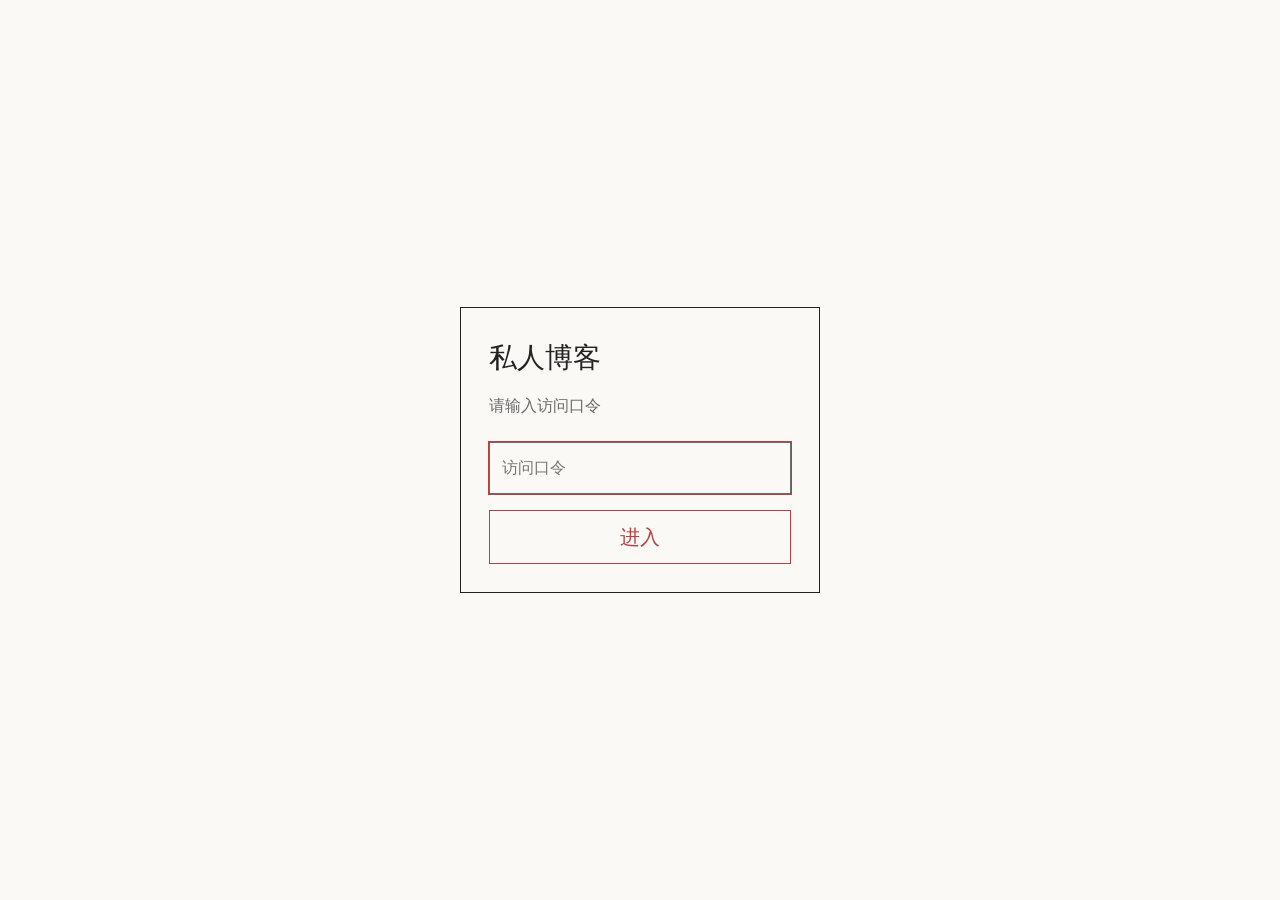
<file: index.html>
<!doctype html>
<html lang="zh-CN" class="staticrypt-html">
  <head>
    <meta charset="utf-8" />
    <meta name="viewport" content="width=device-width, initial-scale=1" />
    <meta name="robots" content="noindex,nofollow" />
    <meta http-equiv="cache-control" content="no-cache" />
    <title>私人博客</title>
    <style>:root {
  color-scheme: light;
  --background: #faf9f6;
  --text: #222;
  --muted: #6b6b6b;
  --accent: #b64040;
}

.staticrypt-html,
.staticrypt-body { height: 100%; margin: 0; }
.staticrypt-content {
  min-height: 100%;
  display: grid;
  place-items: center;
  box-sizing: border-box;
  padding: 24px;
  background: var(--background);
  color: var(--text);
  font: 16px/1.6 "Noto Serif SC", "Songti SC", Georgia, serif;
}
.staticrypt-page { width: min(100%, 360px); }
.staticrypt-form { border: 1px solid var(--text); padding: 28px; }
.staticrypt-title { margin: 0 0 12px; font-size: 28px; }
.staticrypt-instructions p + p { color: var(--muted); margin: 0 0 24px; }
.staticrypt-password-container { position: relative; margin-bottom: 16px; }
.staticrypt-password-container input {
  width: 100%;
  box-sizing: border-box;
  padding: 12px;
  border: 1px solid var(--muted);
  border-radius: 0;
  background: transparent;
  color: var(--text);
  font: inherit;
}
.staticrypt-password-container input:focus { outline: 1px solid var(--accent); }
.staticrypt-decrypt-button {
  width: 100%;
  padding: 10px 16px;
  border: 1px solid var(--accent);
  border-radius: 0;
  background: transparent;
  color: var(--accent);
  font: inherit;
  font-size: 20px;
  cursor: pointer;
}
.staticrypt-decrypt-button:hover { text-decoration: underline; }
.staticrypt-decrypt-button:disabled { opacity: .6; cursor: wait; }
.staticrypt-error { color: var(--accent); margin: 12px 0 0; }
.hidden { display: none !important; }
.staticrypt-spinner-container {
  height: 100%;
  display: grid;
  place-items: center;
  background: var(--background);
}
.staticrypt-spinner {
  width: 24px;
  height: 24px;
  border: 2px solid var(--muted);
  border-right-color: transparent;
  border-radius: 50%;
  animation: spin 1s linear infinite;
}
@keyframes spin { to { transform: rotate(360deg); } }
@media (prefers-color-scheme: dark) {
  :root {
    color-scheme: dark;
    --background: #181818;
    --text: #e5e3de;
    --muted: #aaa7a1;
    --accent: #e57373;
  }
}
@media (prefers-reduced-motion: reduce) {
  .staticrypt-spinner { animation: none; }
}
</style>
  </head>
  <body class="staticrypt-body">
    <div id="staticrypt_loading" class="staticrypt-spinner-container" role="status" aria-label="正在打开博客">
      <div class="staticrypt-spinner"></div>
    </div>
    <div id="staticrypt_content" class="staticrypt-content hidden">
      <div class="staticrypt-page">
        <div class="staticrypt-form">
          <div class="staticrypt-instructions">
            <p class="staticrypt-title">私人博客</p>
            <p>请输入访问口令</p>
          </div>
          <form id="staticrypt-form">
            <div class="staticrypt-password-container">
              <input id="staticrypt-password" name="password" type="password" aria-label="访问口令"
                placeholder="访问口令" autocomplete="current-password" required />
            </div>
            <button type="submit" class="staticrypt-decrypt-button">进入</button>
            <p id="blog-login-error" class="staticrypt-error" role="alert" hidden></p>
          </form>
        </div>
      </div>
    </div>
    <script>
      const staticryptInitiator = ((function(){
  const exports = {};
  const cryptoEngine = ((function(){
  const exports = {};
  const { subtle } = crypto;

const IV_BITS = 16 * 8;
const HEX_BITS = 4;
const ENCRYPTION_ALGO = "AES-CBC";

/**
 * Translates between utf8 encoded hexadecimal strings
 * and Uint8Array bytes.
 */
const HexEncoder = {
    /**
     * hex string -> bytes
     * @param {string} hexString
     * @returns {Uint8Array}
     */
    parse: function (hexString) {
        if (hexString.length % 2 !== 0) throw "Invalid hexString";
        const arrayBuffer = new Uint8Array(hexString.length / 2);

        for (let i = 0; i < hexString.length; i += 2) {
            const byteValue = parseInt(hexString.substring(i, i + 2), 16);
            if (isNaN(byteValue)) {
                throw "Invalid hexString";
            }
            arrayBuffer[i / 2] = byteValue;
        }
        return arrayBuffer;
    },

    /**
     * bytes -> hex string
     * @param {Uint8Array} bytes
     * @returns {string}
     */
    stringify: function (bytes) {
        const hexBytes = [];

        for (let i = 0; i < bytes.length; ++i) {
            let byteString = bytes[i].toString(16);
            if (byteString.length < 2) {
                byteString = "0" + byteString;
            }
            hexBytes.push(byteString);
        }
        return hexBytes.join("");
    },
};

/**
 * Translates between utf8 strings and Uint8Array bytes.
 */
const UTF8Encoder = {
    parse: function (str) {
        return new TextEncoder().encode(str);
    },

    stringify: function (bytes) {
        return new TextDecoder().decode(bytes);
    },
};

/**
 * Salt and encrypt a msg with a password.
 */
async function encrypt(msg, hashedPassword) {
    // Must be 16 bytes, unpredictable, and preferably cryptographically random. However, it need not be secret.
    // https://developer.mozilla.org/en-US/docs/Web/API/SubtleCrypto/encrypt#parameters
    const iv = crypto.getRandomValues(new Uint8Array(IV_BITS / 8));

    const key = await subtle.importKey("raw", HexEncoder.parse(hashedPassword), ENCRYPTION_ALGO, false, ["encrypt"]);

    const encrypted = await subtle.encrypt(
        {
            name: ENCRYPTION_ALGO,
            iv: iv,
        },
        key,
        UTF8Encoder.parse(msg)
    );

    // iv will be 32 hex characters, we prepend it to the ciphertext for use in decryption
    return HexEncoder.stringify(iv) + HexEncoder.stringify(new Uint8Array(encrypted));
}
exports.encrypt = encrypt;

/**
 * Decrypt a salted msg using a password.
 *
 * @param {string} encryptedMsg
 * @param {string} hashedPassword
 * @returns {Promise<string>}
 */
async function decrypt(encryptedMsg, hashedPassword) {
    const ivLength = IV_BITS / HEX_BITS;
    const iv = HexEncoder.parse(encryptedMsg.substring(0, ivLength));
    const encrypted = encryptedMsg.substring(ivLength);

    const key = await subtle.importKey("raw", HexEncoder.parse(hashedPassword), ENCRYPTION_ALGO, false, ["decrypt"]);

    const outBuffer = await subtle.decrypt(
        {
            name: ENCRYPTION_ALGO,
            iv: iv,
        },
        key,
        HexEncoder.parse(encrypted)
    );

    return UTF8Encoder.stringify(new Uint8Array(outBuffer));
}
exports.decrypt = decrypt;

/**
 * Salt and hash the password so it can be stored in localStorage without opening a password reuse vulnerability.
 *
 * @param {string} password
 * @param {string} salt
 * @returns {Promise<string>}
 */
async function hashPassword(password, salt) {
    // we hash the password in multiple steps, each adding more iterations. This is because we used to allow less
    // iterations, so for backward compatibility reasons, we need to support going from that to more iterations.
    let hashedPassword = await hashLegacyRound(password, salt);

    hashedPassword = await hashSecondRound(hashedPassword, salt);

    return hashThirdRound(hashedPassword, salt);
}
exports.hashPassword = hashPassword;

/**
 * This hashes the password with 1k iterations. This is a low number, we need this function to support backwards
 * compatibility.
 *
 * @param {string} password
 * @param {string} salt
 * @returns {Promise<string>}
 */
function hashLegacyRound(password, salt) {
    return pbkdf2(password, salt, 1000, "SHA-1");
}
exports.hashLegacyRound = hashLegacyRound;

/**
 * Add a second round of iterations. This is because we used to use 1k, so for backwards compatibility with
 * remember-me/autodecrypt links, we need to support going from that to more iterations.
 *
 * @param hashedPassword
 * @param salt
 * @returns {Promise<string>}
 */
function hashSecondRound(hashedPassword, salt) {
    return pbkdf2(hashedPassword, salt, 14000, "SHA-256");
}
exports.hashSecondRound = hashSecondRound;

/**
 * Add a third round of iterations to bring total number to 600k. This is because we used to use 1k, then 15k, so for
 * backwards compatibility with remember-me/autodecrypt links, we need to support going from that to more iterations.
 *
 * @param hashedPassword
 * @param salt
 * @returns {Promise<string>}
 */
function hashThirdRound(hashedPassword, salt) {
    return pbkdf2(hashedPassword, salt, 585000, "SHA-256");
}
exports.hashThirdRound = hashThirdRound;

/**
 * Salt and hash the password so it can be stored in localStorage without opening a password reuse vulnerability.
 *
 * @param {string} password
 * @param {string} salt
 * @param {int} iterations
 * @param {string} hashAlgorithm
 * @returns {Promise<string>}
 */
async function pbkdf2(password, salt, iterations, hashAlgorithm) {
    const key = await subtle.importKey("raw", UTF8Encoder.parse(password), "PBKDF2", false, ["deriveBits"]);

    const keyBytes = await subtle.deriveBits(
        {
            name: "PBKDF2",
            hash: hashAlgorithm,
            iterations,
            salt: UTF8Encoder.parse(salt),
        },
        key,
        256
    );

    return HexEncoder.stringify(new Uint8Array(keyBytes));
}

function generateRandomSalt() {
    const bytes = crypto.getRandomValues(new Uint8Array(128 / 8));

    return HexEncoder.stringify(new Uint8Array(bytes));
}
exports.generateRandomSalt = generateRandomSalt;

async function signMessage(hashedPassword, message) {
    const key = await subtle.importKey(
        "raw",
        HexEncoder.parse(hashedPassword),
        {
            name: "HMAC",
            hash: "SHA-256",
        },
        false,
        ["sign"]
    );
    const signature = await subtle.sign("HMAC", key, UTF8Encoder.parse(message));

    return HexEncoder.stringify(new Uint8Array(signature));
}
exports.signMessage = signMessage;

function getRandomAlphanum() {
    const possibleCharacters = "abcdefghijklmnopqrstuvwxyzABCDEFGHIJKLMNOPQRSTUVWXYZ0123456789";

    let byteArray;
    let parsedInt;

    // Keep generating new random bytes until we get a value that falls
    // within a range that can be evenly divided by possibleCharacters.length
    do {
        byteArray = crypto.getRandomValues(new Uint8Array(1));
        // extract the lowest byte to get an int from 0 to 255 (probably unnecessary, since we're only generating 1 byte)
        parsedInt = byteArray[0] & 0xff;
    } while (parsedInt >= 256 - (256 % possibleCharacters.length));

    // Take the modulo of the parsed integer to get a random number between 0 and totalLength - 1
    const randomIndex = parsedInt % possibleCharacters.length;

    return possibleCharacters[randomIndex];
}

/**
 * Generate a random string of a given length.
 *
 * @param {int} length
 * @returns {string}
 */
function generateRandomString(length) {
    let randomString = "";

    for (let i = 0; i < length; i++) {
        randomString += getRandomAlphanum();
    }

    return randomString;
}
exports.generateRandomString = generateRandomString;

  return exports;
})());
const codec = ((function(){
  const exports = {};
  /**
 * Initialize the codec with the provided cryptoEngine - this return functions to encode and decode messages.
 *
 * @param cryptoEngine - the engine to use for encryption / decryption
 */
function init(cryptoEngine) {
    const exports = {};

    /**
     * Top-level function for encoding a message.
     * Includes password hashing, encryption, and signing.
     *
     * @param {string} msg
     * @param {string} password
     * @param {string} salt
     *
     * @returns {string} The encoded text
     */
    async function encode(msg, password, salt) {
        const hashedPassword = await cryptoEngine.hashPassword(password, salt);

        const encrypted = await cryptoEngine.encrypt(msg, hashedPassword);

        // we use the hashed password in the HMAC because this is effectively what will be used a password (so we can store
        // it in localStorage safely, we don't use the clear text password)
        const hmac = await cryptoEngine.signMessage(hashedPassword, encrypted);

        return hmac + encrypted;
    }
    exports.encode = encode;

    /**
     * Encode using a password that has already been hashed. This is useful to encode multiple messages in a row, that way
     * we don't need to hash the password multiple times.
     *
     * @param {string} msg
     * @param {string} hashedPassword
     *
     * @returns {string} The encoded text
     */
    async function encodeWithHashedPassword(msg, hashedPassword) {
        const encrypted = await cryptoEngine.encrypt(msg, hashedPassword);

        // we use the hashed password in the HMAC because this is effectively what will be used a password (so we can store
        // it in localStorage safely, we don't use the clear text password)
        const hmac = await cryptoEngine.signMessage(hashedPassword, encrypted);

        return hmac + encrypted;
    }
    exports.encodeWithHashedPassword = encodeWithHashedPassword;

    /**
     * Top-level function for decoding a message.
     * Includes signature check and decryption.
     *
     * @param {string} signedMsg
     * @param {string} hashedPassword
     * @param {string} salt
     * @param {int} backwardCompatibleAttempt
     * @param {string} originalPassword
     *
     * @returns {Object} {success: true, decoded: string} | {success: false, message: string}
     */
    async function decode(signedMsg, hashedPassword, salt, backwardCompatibleAttempt = 0, originalPassword = "") {
        const encryptedHMAC = signedMsg.substring(0, 64);
        const encryptedMsg = signedMsg.substring(64);
        const decryptedHMAC = await cryptoEngine.signMessage(hashedPassword, encryptedMsg);

        if (decryptedHMAC !== encryptedHMAC) {
            // we have been raising the number of iterations in the hashing algorithm multiple times, so to support the old
            // remember-me/autodecrypt links we need to try bringing the old hashes up to speed.
            originalPassword = originalPassword || hashedPassword;
            if (backwardCompatibleAttempt === 0) {
                const updatedHashedPassword = await cryptoEngine.hashThirdRound(originalPassword, salt);

                return decode(signedMsg, updatedHashedPassword, salt, backwardCompatibleAttempt + 1, originalPassword);
            }
            if (backwardCompatibleAttempt === 1) {
                let updatedHashedPassword = await cryptoEngine.hashSecondRound(originalPassword, salt);
                updatedHashedPassword = await cryptoEngine.hashThirdRound(updatedHashedPassword, salt);

                return decode(signedMsg, updatedHashedPassword, salt, backwardCompatibleAttempt + 1, originalPassword);
            }

            return { success: false, message: "Signature mismatch" };
        }

        return {
            success: true,
            decoded: await cryptoEngine.decrypt(encryptedMsg, hashedPassword),
        };
    }
    exports.decode = decode;

    return exports;
}
exports.init = init;

  return exports;
})());
const decode = codec.init(cryptoEngine).decode;

/**
 * Initialize the staticrypt module, that exposes functions callbable by the password_template.
 *
 * @param {{
 *  staticryptEncryptedMsgUniqueVariableName: string,
 *  isRememberEnabled: boolean,
 *  rememberDurationInDays: number,
 *  staticryptSaltUniqueVariableName: string,
 * }} staticryptConfig - object of data that is stored on the password_template at encryption time.
 *
 * @param {{
 *  rememberExpirationKey: string,
 *  rememberPassphraseKey: string,
 *  replaceHtmlCallback: function,
 *  clearLocalStorageCallback: function,
 * }} templateConfig - object of data that can be configured by a custom password_template.
 */
function init(staticryptConfig, templateConfig) {
    const exports = {};

    /**
     * Decrypt our encrypted page, replace the whole HTML.
     *
     * @param {string} hashedPassword
     * @returns {Promise<boolean>}
     */
    async function decryptAndReplaceHtml(hashedPassword) {
        const { staticryptEncryptedMsgUniqueVariableName, staticryptSaltUniqueVariableName } = staticryptConfig;
        const { replaceHtmlCallback } = templateConfig;

        const result = await decode(
            staticryptEncryptedMsgUniqueVariableName,
            hashedPassword,
            staticryptSaltUniqueVariableName
        );
        if (!result.success) {
            return false;
        }
        const plainHTML = result.decoded;

        // if the user configured a callback call it, otherwise just replace the whole HTML
        if (typeof replaceHtmlCallback === "function") {
            replaceHtmlCallback(plainHTML);
        } else {
            document.write(plainHTML);
            document.close();
        }

        return true;
    }

    /**
     * Attempt to decrypt the page and replace the whole HTML.
     *
     * @param {string} password
     * @param {boolean} isRememberChecked
     *
     * @returns {Promise<{isSuccessful: boolean, hashedPassword?: string}>} - we return an object, so that if we want to
     *   expose more information in the future we can do it without breaking the password_template
     */
    async function handleDecryptionOfPage(password, isRememberChecked) {
        const { staticryptSaltUniqueVariableName } = staticryptConfig;

        // decrypt and replace the whole page
        const hashedPassword = await cryptoEngine.hashPassword(password, staticryptSaltUniqueVariableName);
        return handleDecryptionOfPageFromHash(hashedPassword, isRememberChecked);
    }
    exports.handleDecryptionOfPage = handleDecryptionOfPage;

    async function handleDecryptionOfPageFromHash(hashedPassword, isRememberChecked) {
        const { isRememberEnabled, rememberDurationInDays } = staticryptConfig;
        const { rememberExpirationKey, rememberPassphraseKey } = templateConfig;

        const isDecryptionSuccessful = await decryptAndReplaceHtml(hashedPassword);

        if (!isDecryptionSuccessful) {
            return {
                isSuccessful: false,
                hashedPassword,
            };
        }

        // remember the hashedPassword and set its expiration if necessary
        if (isRememberEnabled && isRememberChecked) {
            window.localStorage.setItem(rememberPassphraseKey, hashedPassword);

            // set the expiration if the duration isn't 0 (meaning no expiration)
            if (rememberDurationInDays > 0) {
                window.localStorage.setItem(
                    rememberExpirationKey,
                    (new Date().getTime() + rememberDurationInDays * 24 * 60 * 60 * 1000).toString()
                );
            }
        }

        return {
            isSuccessful: true,
            hashedPassword,
        };
    }
    exports.handleDecryptionOfPageFromHash = handleDecryptionOfPageFromHash;

    /**
     * Clear localstorage from staticrypt related values
     */
    function clearLocalStorage() {
        const { clearLocalStorageCallback, rememberExpirationKey, rememberPassphraseKey } = templateConfig;

        if (typeof clearLocalStorageCallback === "function") {
            clearLocalStorageCallback();
        } else {
            localStorage.removeItem(rememberPassphraseKey);
            localStorage.removeItem(rememberExpirationKey);
        }
    }

    async function handleDecryptOnLoad() {
        let isSuccessful = await decryptOnLoadFromUrl();

        if (!isSuccessful) {
            isSuccessful = await decryptOnLoadFromRememberMe();
        }

        return { isSuccessful };
    }
    exports.handleDecryptOnLoad = handleDecryptOnLoad;

    /**
     * Clear storage if we are logging out
     *
     * @returns {boolean} - whether we logged out
     */
    function logoutIfNeeded() {
        const logoutKey = "staticrypt_logout";

        // handle logout through query param
        const queryParams = new URLSearchParams(window.location.search);
        if (queryParams.has(logoutKey)) {
            clearLocalStorage();
            return true;
        }

        // handle logout through URL fragment
        const hash = window.location.hash.substring(1);
        if (hash.includes(logoutKey)) {
            clearLocalStorage();
            return true;
        }

        return false;
    }

    /**
     * To be called on load: check if we want to try to decrypt and replace the HTML with the decrypted content, and
     * try to do it if needed.
     *
     * @returns {Promise<boolean>} true if we derypted and replaced the whole page, false otherwise
     */
    async function decryptOnLoadFromRememberMe() {
        const { rememberDurationInDays } = staticryptConfig;
        const { rememberExpirationKey, rememberPassphraseKey } = templateConfig;

        // if we are login out, terminate
        if (logoutIfNeeded()) {
            return false;
        }

        // if there is expiration configured, check if we're not beyond the expiration
        if (rememberDurationInDays && rememberDurationInDays > 0) {
            const expiration = localStorage.getItem(rememberExpirationKey),
                isExpired = expiration && new Date().getTime() > parseInt(expiration);

            if (isExpired) {
                clearLocalStorage();
                return false;
            }
        }

        const hashedPassword = localStorage.getItem(rememberPassphraseKey);

        if (hashedPassword) {
            // try to decrypt
            const isDecryptionSuccessful = await decryptAndReplaceHtml(hashedPassword);

            // if the decryption is unsuccessful the password might be wrong - silently clear the saved data and let
            // the user fill the password form again
            if (!isDecryptionSuccessful) {
                clearLocalStorage();
                return false;
            }

            return true;
        }

        return false;
    }

    async function decryptOnLoadFromUrl() {
        const passwordKey = "staticrypt_pwd";
        const rememberMeKey = "remember_me";

        // try to get the password from the query param (for backward compatibility - we now want to avoid this method,
        // since it sends the hashed password to the server which isn't needed)
        const queryParams = new URLSearchParams(window.location.search);
        const hashedPasswordQuery = queryParams.get(passwordKey);
        const rememberMeQuery = queryParams.get(rememberMeKey);

        const urlFragment = window.location.hash.substring(1);
        // get the password from the url fragment
        const hashedPasswordRegexMatch = urlFragment.match(new RegExp(passwordKey + "=([^&]*)"));
        const hashedPasswordFragment = hashedPasswordRegexMatch ? hashedPasswordRegexMatch[1] : null;
        const rememberMeFragment = urlFragment.includes(rememberMeKey);

        const hashedPassword = hashedPasswordFragment || hashedPasswordQuery;
        const rememberMe = rememberMeFragment || rememberMeQuery;

        if (hashedPassword) {
            return handleDecryptionOfPageFromHash(hashedPassword, rememberMe);
        }

        return false;
    }

    return exports;
}
exports.init = init;

  return exports;
})());
      const staticryptConfig = {"staticryptEncryptedMsgUniqueVariableName":"[base64]","isRememberEnabled":false,"rememberDurationInDays":0,"staticryptSaltUniqueVariableName":"2cb2f2e34f61fd4966859390b41c626c"};
      const staticrypt = staticryptInitiator.init(staticryptConfig, { replaceHtmlCallback: null });
      // This script is inlined into the password page, next to the StatiCrypt API.
(async () => {
  // StatiCrypt uses document.write: decrypt after parsing so it replaces the login page.
  if (document.readyState !== 'complete') {
    await new Promise((resolve) => window.addEventListener('load', resolve, { once: true }));
  }
  const storageKey = 'personal_blog_session_v1';
  const duration = 2 * 60 * 60 * 1000;
  const salt = staticryptConfig.staticryptSaltUniqueVariableName;
  const form = document.getElementById('staticrypt-form');
  const passwordInput = document.getElementById('staticrypt-password');
  const error = document.getElementById('blog-login-error');
  const button = form.querySelector('button');

  function forgetSession() {
    try {
      window.localStorage.removeItem(storageKey);
    } catch {
      // Browsing without storage is supported; it just cannot remember a login.
    }
  }

  function readSession() {
    try {
      const saved = JSON.parse(window.localStorage.getItem(storageKey));
      if (saved && saved.salt === salt && typeof saved.hash === 'string'
        && Number.isFinite(saved.expiresAt) && saved.expiresAt > Date.now()) {
        return saved;
      }
    } catch {
      // Invalid or unavailable storage falls back to the password form.
    }
    forgetSession();
    return null;
  }

  function rememberSession(hash) {
    try {
      // Store only the derived unlock key, never the password itself.
      window.localStorage.setItem(storageKey, JSON.stringify({
        hash,
        salt,
        expiresAt: Date.now() + duration,
      }));
    } catch {
      console.warn('浏览器未允许保存登录状态，打开下一页时需要重新输入口令。');
    }
  }

  form.addEventListener('submit', async (event) => {
    event.preventDefault();
    button.disabled = true;
    error.hidden = true;
    try {
      const result = await staticrypt.handleDecryptionOfPage(passwordInput.value, false);
      if (result.isSuccessful) {
        rememberSession(result.hashedPassword);
        return;
      }
      error.textContent = '口令不正确，请重试。';
    } catch {
      error.textContent = '页面解锁失败，请刷新后重试。';
    }
    error.hidden = false;
    button.disabled = false;
    passwordInput.focus();
  });

  const session = readSession();
  if (session) {
    try {
      const result = await staticrypt.handleDecryptionOfPageFromHash(session.hash, false);
      if (result.isSuccessful) return;
    } catch {
      console.warn('已保存的登录状态无法解锁此页面，需要重新输入口令。');
    }
    forgetSession();
  }
  document.getElementById('staticrypt_loading').classList.add('hidden');
  document.getElementById('staticrypt_content').classList.remove('hidden');
  passwordInput.focus();
})();

    </script>
  </body>
</html>
</file>
